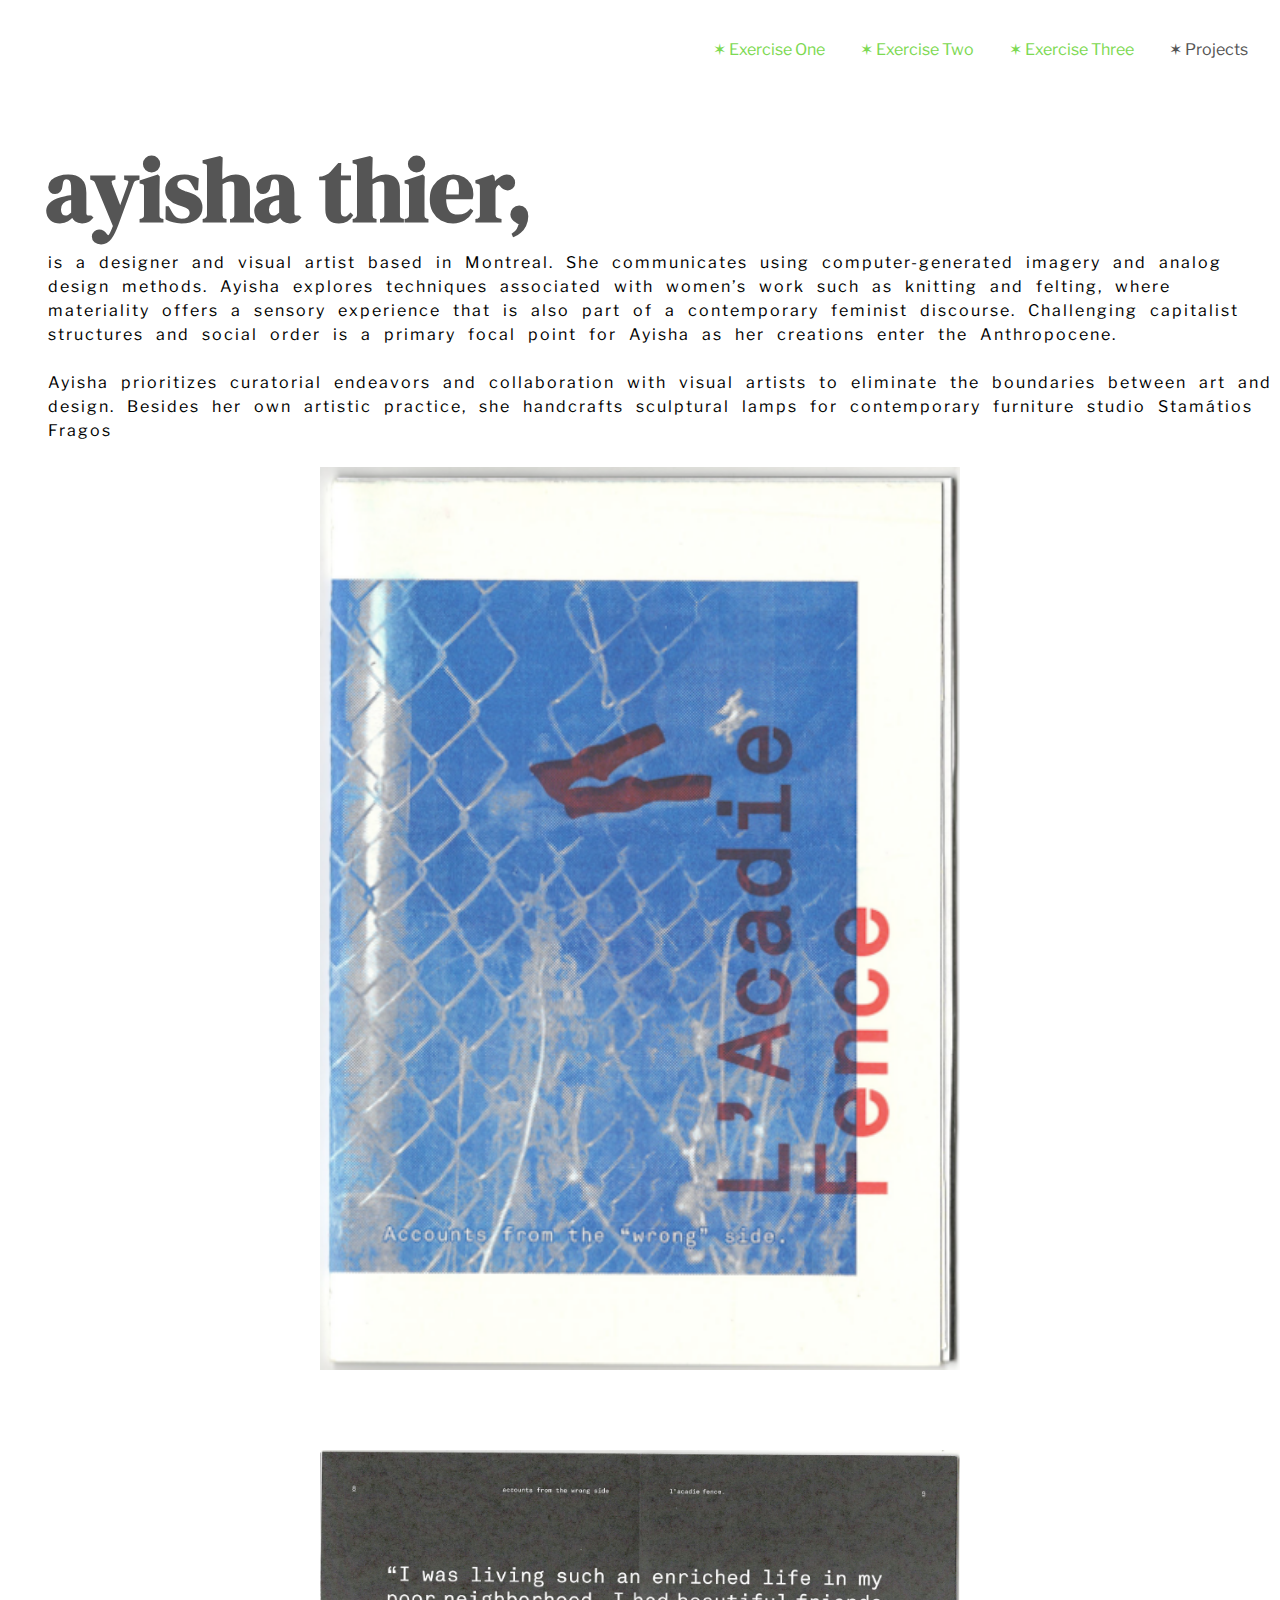
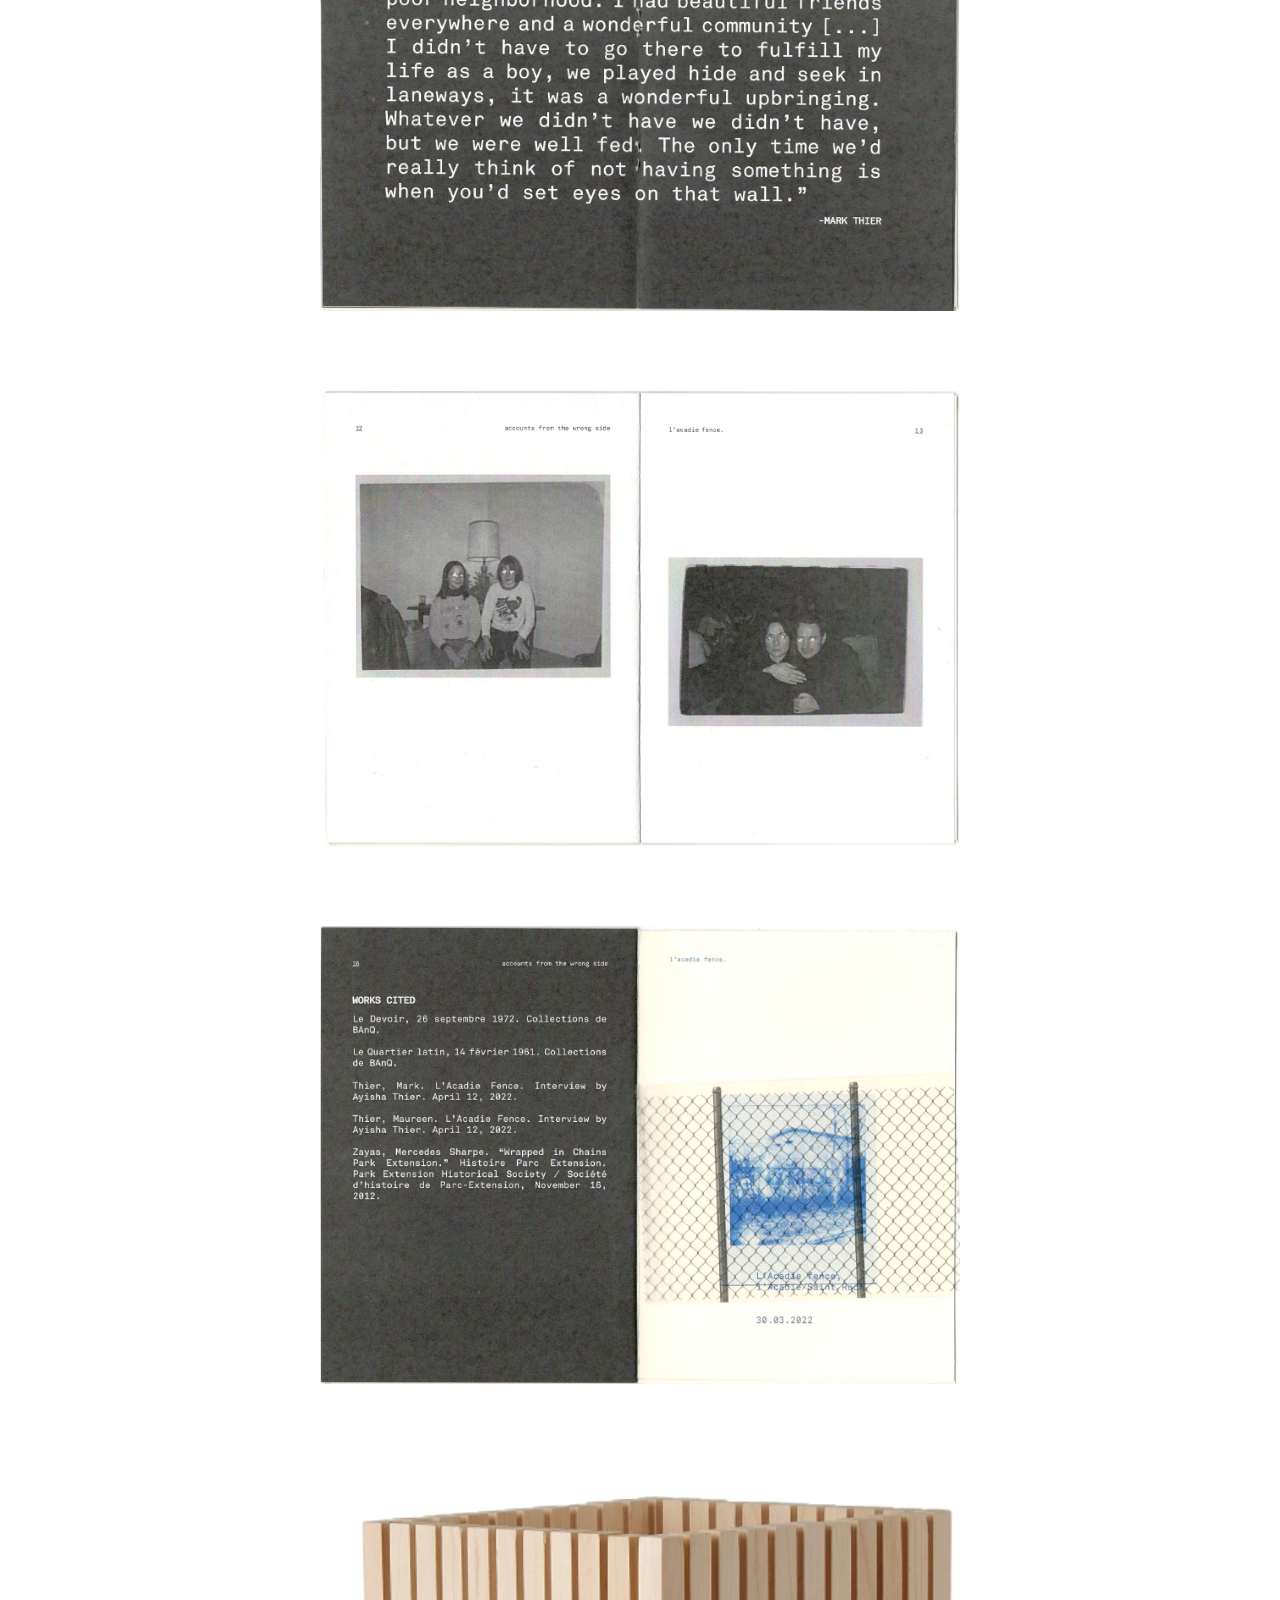
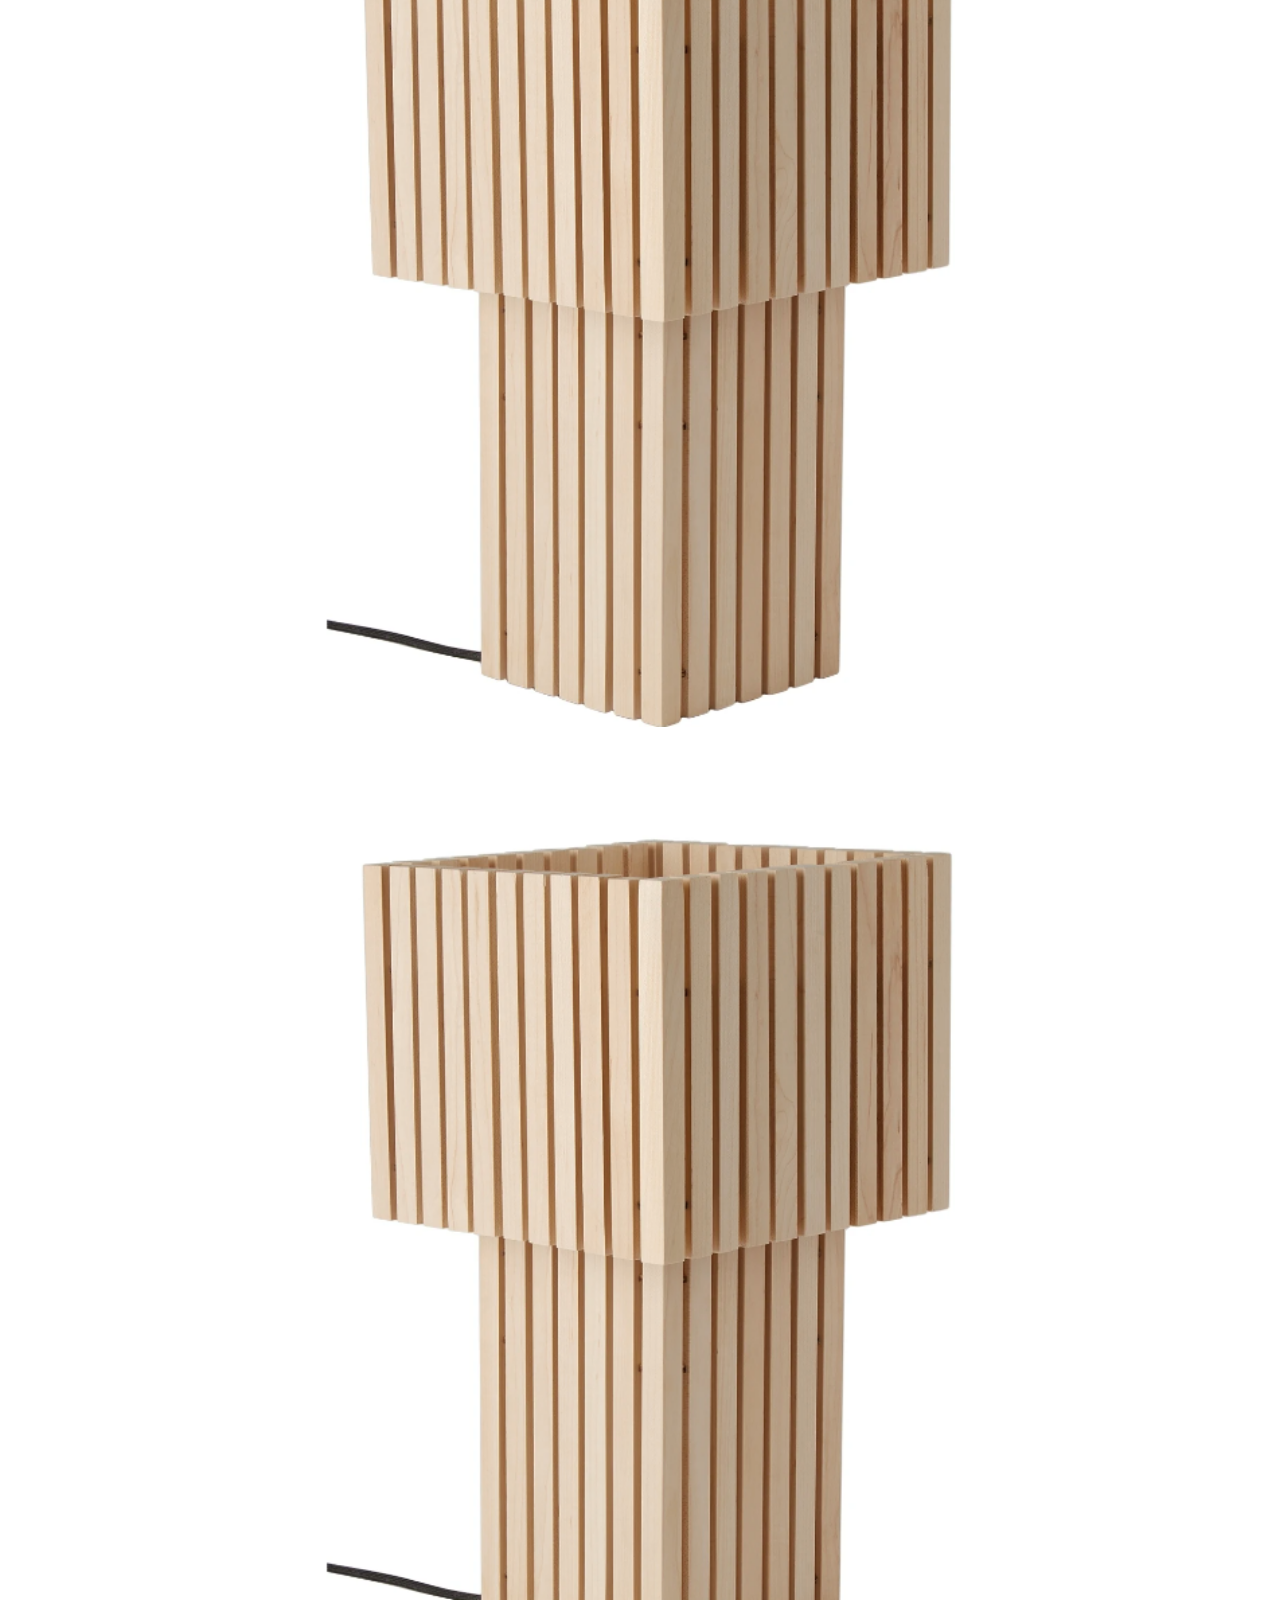
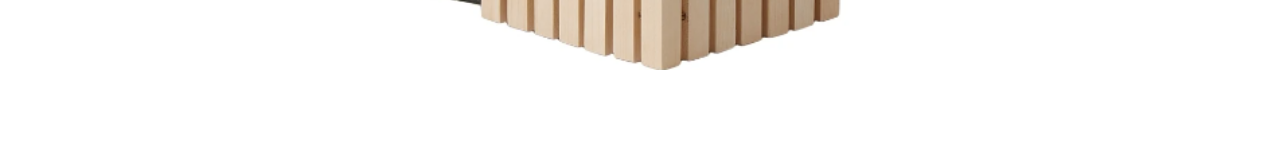
<file: index.html>
<!DOCTYPE html>
<html lang="en">
<head>
  <meta charset="UTF-8">
  <meta name="viewport" content="width=device-width, initial-scale=1.0">
  <meta http-equiv="X-UA-Compatible" content="ie=edge">
  <title>Ayisha Thier</title>

<link rel="preconnect" href="https://fonts.googleapis.com">
<link rel="preconnect" href="https://fonts.gstatic.com" crossorigin>
<link href="https://fonts.googleapis.com/css2?family=DM+Serif+Display&family=Libre+Franklin&family=Space+Grotesk&family=Work+Sans&display=swap" rel="stylesheet">
<link rel="stylesheet" href="css/index.css">

</head>

<body>

  <nav>
    <ul>
    <a href="hw/exercise_one"target="_blank">✶ Exercise One</a>
      <a href="hw/exercise_two"target="_blank">✶ Exercise Two</a>
      <a href="hw/exercise_three"target="_blank">✶ Exercise Three</a>
      <a href="">✶ Projects</a>
      <!-- <a href="">Final</a> -->
    </ul>

  </nav>

  <header>
      <h1 class="sticky">ayisha thier,</h1>
    <!-- <h1>ayisha thier,</h1> -->
  </header>





  <section class="text">
  <article>
    <p>is a designer and visual artist based in Montreal. She communicates using computer-generated imagery and analog design methods. Ayisha explores techniques associated with women’s work such as knitting and felting, where materiality offers a sensory experience that is also part of a contemporary feminist discourse. Challenging capitalist structures and social order is a primary focal point for Ayisha as her creations enter the Anthropocene.</p>
    <p> <br /> </p>
    <p>Ayisha prioritizes curatorial endeavors and collaboration with visual artists to eliminate the boundaries between art and design. Besides her own artistic practice, she handcrafts sculptural lamps for contemporary furniture studio Stamátios Fragos </p>
  </article>
  </section>


  <figure>
    <img src="images/acadiefence2.png" alt="L'Acadie Fence Zine Cover" class="image">
  </figure>

  <figure>
    <!-- <figcaption>L'Acadie Fence Zine, 2022</figcaption> -->
    <img src="images/acadiefence3.png" alt="L'Acadie Fence Zine Inside" class="image">
  </figure>

  <figure>
    <img src="images/acadiefence4.png" alt="L'Acadie Fence Zine Inside" class="image">
  </figure>

  <figure>
    <img src="images/acadiefence5.png" alt="L'Acadie Fence Zine Inside" class="image">
  </figure>

  <figure>
    <img src="images/stamatios2.png" alt="L'Acadie Fence Zine Inside" class="image">
  </figure>

  <figure>
    <img src="images/stamatios2.png" alt="L'Acadie Fence Zine Inside" class="image">
  </figure>


</body>
</html>
</file>
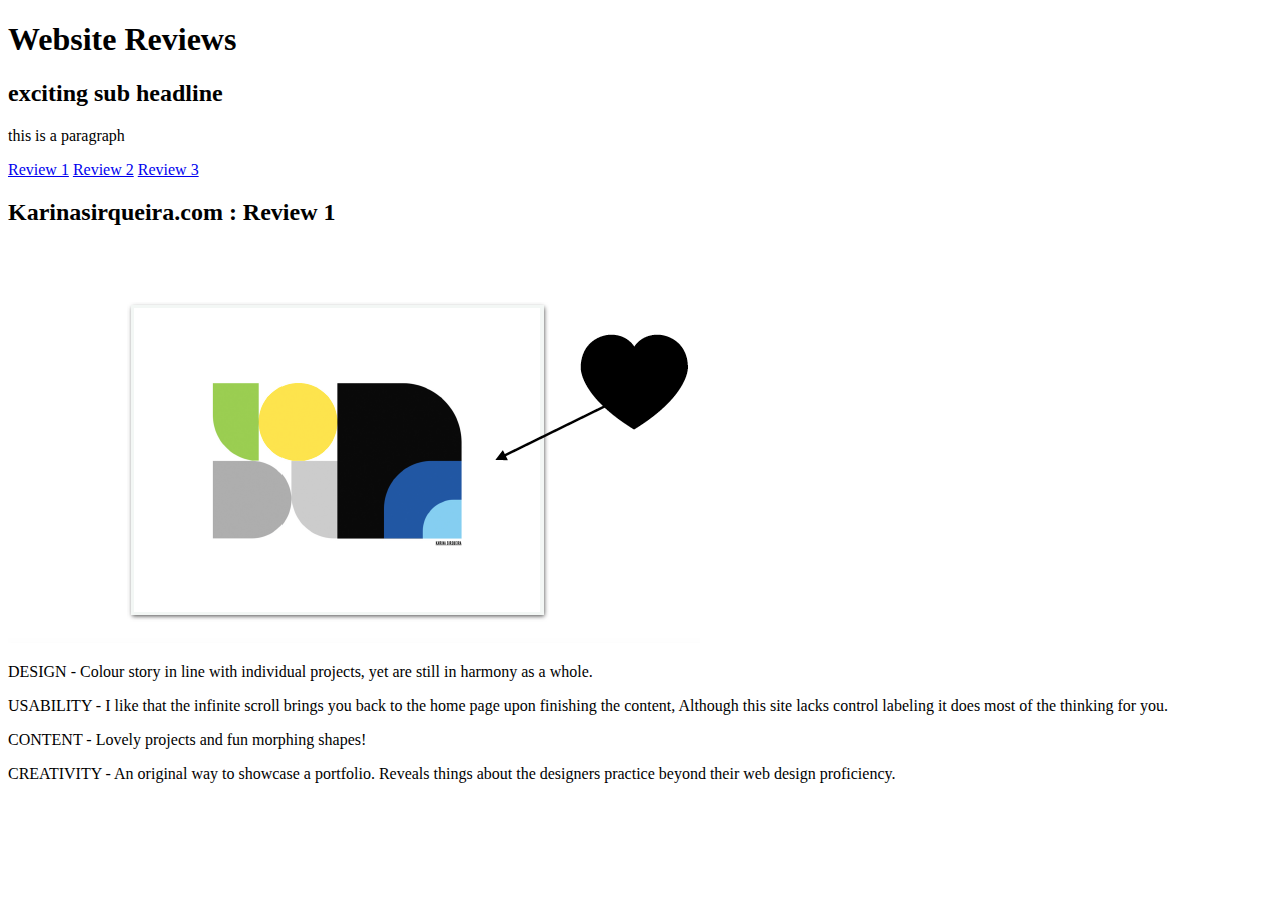
<file: hw/exercise_one/index.html>
<!DOCTYPE html>
<html lang="en">

<head>
  <meta charset="UFT-8">
  <title>Dart 349 class 1: Intro to html</title>
</head>

<body>
  <h1>Website Reviews</h1>
  <h2>exciting sub headline</h2>
  <p>this is a paragraph</p>

  <a href="index.html">Review 1</a>
  <a href="review2.html">Review 2</a>
  <a href="review3.html">Review 3</a>

<h2>Karinasirqueira.com : Review 1</h2>

<a href="https://karinasirqueira.com/" target="_blank">
  <img src="images/review02_photo.png" alt="Karina Sirqueira">
</a>

<p>DESIGN - Colour story in line with individual projects, yet are still in
  harmony as a whole.</p>

<p>USABILITY - I like that the infinite scroll brings you back to the home page
   upon finishing the content, Although this site lacks control
labeling it does most of the thinking for you.</p>

<p>CONTENT - Lovely projects and fun morphing shapes!</p>

<p> CREATIVITY - An original way to showcase a portfolio. Reveals things about
  the designers practice beyond their web design
proficiency.</p>

</body>
</html>
</file>
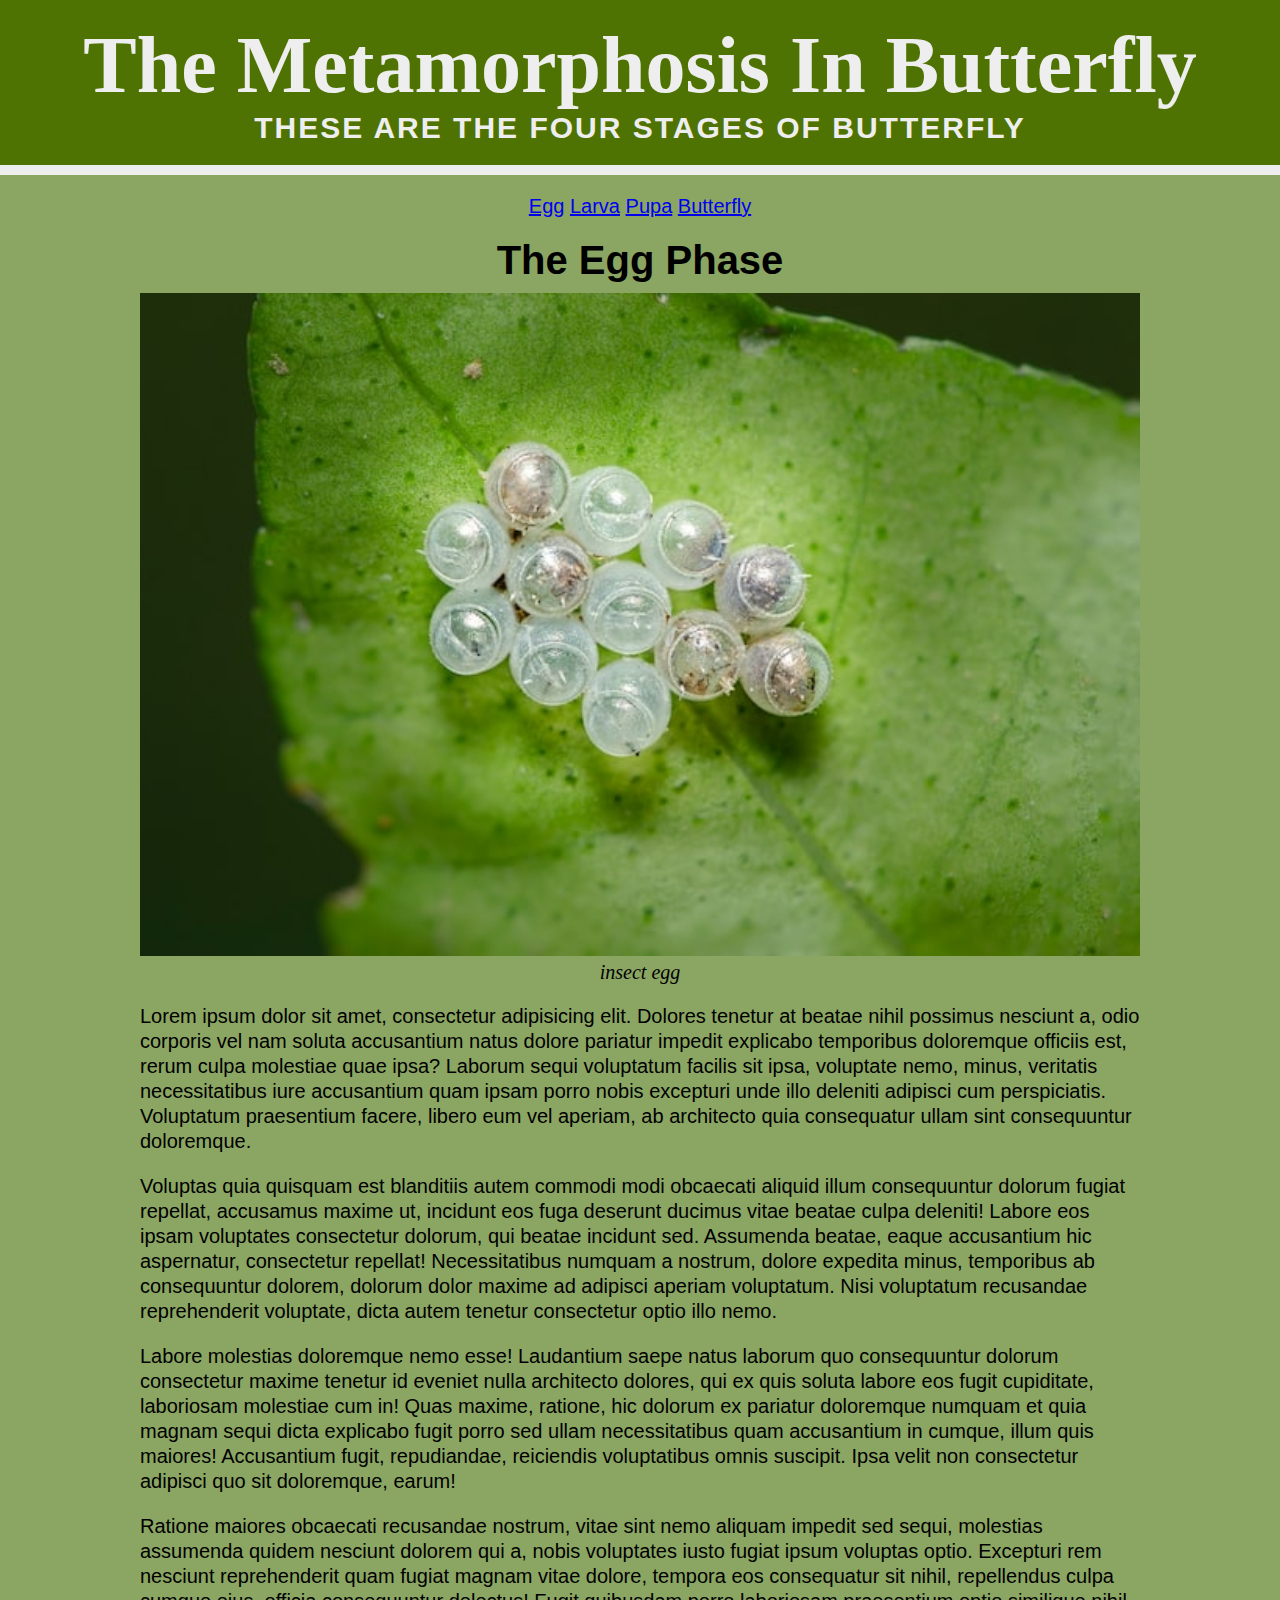
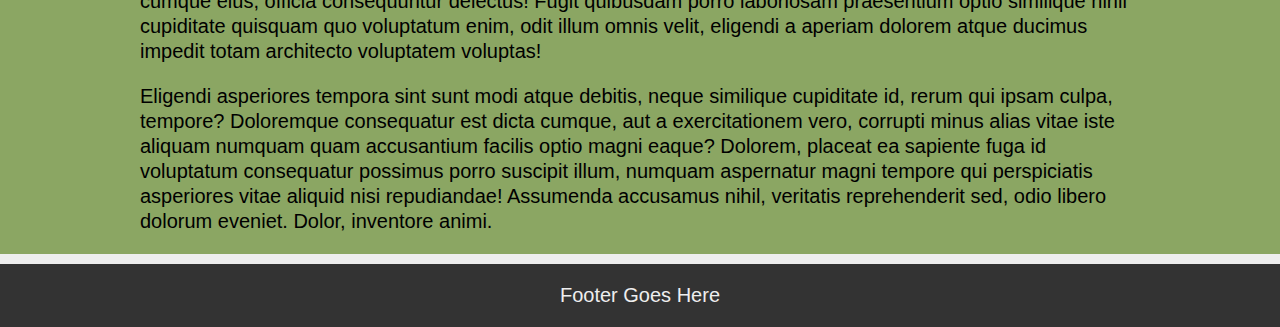
<file: hw/exercise_two/index.html>
<!DOCTYPE html>
<html lang="en" dir="ltr">
  <head>
    <meta charset="utf-8">
    <title>dart 349 - assignment 03</title>
  <link rel="stylesheet" href="css/style.css">

  </head>

<body>

<header>
      <h1>The Metamorphosis In Butterfly</h1>
      <h2>These are the four stages of butterfly</h2>
</header>

<nav>
        <a href="index.html">Egg</a>

        <a href="larva.html">Larva</a>

        <a href="pupa.html">Pupa</a>

        <a href="butterfly.html">Butterfly</a>

</nav>

<article>
  <h2>the egg phase</h2>

<figure>
  <img src="images/egg.jpg" alt="egg">
  <figcaption>insect egg</figcaption>
</figure>

<p>Lorem ipsum dolor sit amet, consectetur adipisicing elit. Dolores tenetur at beatae nihil possimus nesciunt a, odio corporis vel nam soluta accusantium natus dolore pariatur impedit explicabo temporibus doloremque officiis est, rerum culpa molestiae quae ipsa? Laborum sequi voluptatum facilis sit ipsa, voluptate nemo, minus, veritatis necessitatibus iure accusantium quam ipsam porro nobis excepturi unde illo deleniti adipisci cum perspiciatis. Voluptatum praesentium facere, libero eum vel aperiam, ab architecto quia consequatur ullam sint consequuntur doloremque.</p>

<p>Voluptas quia quisquam est blanditiis autem commodi modi obcaecati aliquid illum consequuntur dolorum fugiat repellat, accusamus maxime ut, incidunt eos fuga deserunt ducimus vitae beatae culpa deleniti! Labore eos ipsam voluptates consectetur dolorum, qui beatae incidunt sed. Assumenda beatae, eaque accusantium hic aspernatur, consectetur repellat! Necessitatibus numquam a nostrum, dolore expedita minus, temporibus ab consequuntur dolorem, dolorum dolor maxime ad adipisci aperiam voluptatum. Nisi voluptatum recusandae reprehenderit voluptate, dicta autem tenetur consectetur optio illo nemo.</p>

<p>Labore molestias doloremque nemo esse! Laudantium saepe natus laborum quo consequuntur dolorum consectetur maxime tenetur id eveniet nulla architecto dolores, qui ex quis soluta labore eos fugit cupiditate, laboriosam molestiae cum in! Quas maxime, ratione, hic dolorum ex pariatur doloremque numquam et quia magnam sequi dicta explicabo fugit porro sed ullam necessitatibus quam accusantium in cumque, illum quis maiores! Accusantium fugit, repudiandae, reiciendis voluptatibus omnis suscipit. Ipsa velit non consectetur adipisci quo sit doloremque, earum!</p>

<p>Ratione maiores obcaecati recusandae nostrum, vitae sint nemo aliquam impedit sed sequi, molestias assumenda quidem nesciunt dolorem qui a, nobis voluptates iusto fugiat ipsum voluptas optio. Excepturi rem nesciunt reprehenderit quam fugiat magnam vitae dolore, tempora eos consequatur sit nihil, repellendus culpa cumque eius, officia consequuntur delectus! Fugit quibusdam porro laboriosam praesentium optio similique nihil cupiditate quisquam quo voluptatum enim, odit illum omnis velit, eligendi a aperiam dolorem atque ducimus impedit totam architecto voluptatem voluptas!</p>

<p>Eligendi asperiores tempora sint sunt modi atque debitis, neque similique cupiditate id, rerum qui ipsam culpa, tempore? Doloremque consequatur est dicta cumque, aut a exercitationem vero, corrupti minus alias vitae iste aliquam numquam quam accusantium facilis optio magni eaque? Dolorem, placeat ea sapiente fuga id voluptatum consequatur possimus porro suscipit illum, numquam aspernatur magni tempore qui perspiciatis asperiores vitae aliquid nisi repudiandae! Assumenda accusamus nihil, veritatis reprehenderit sed, odio libero dolorum eveniet. Dolor, inventore animi.</p>

</article>

<footer>
  footer goes here
</footer>

</body>
</html>
</file>
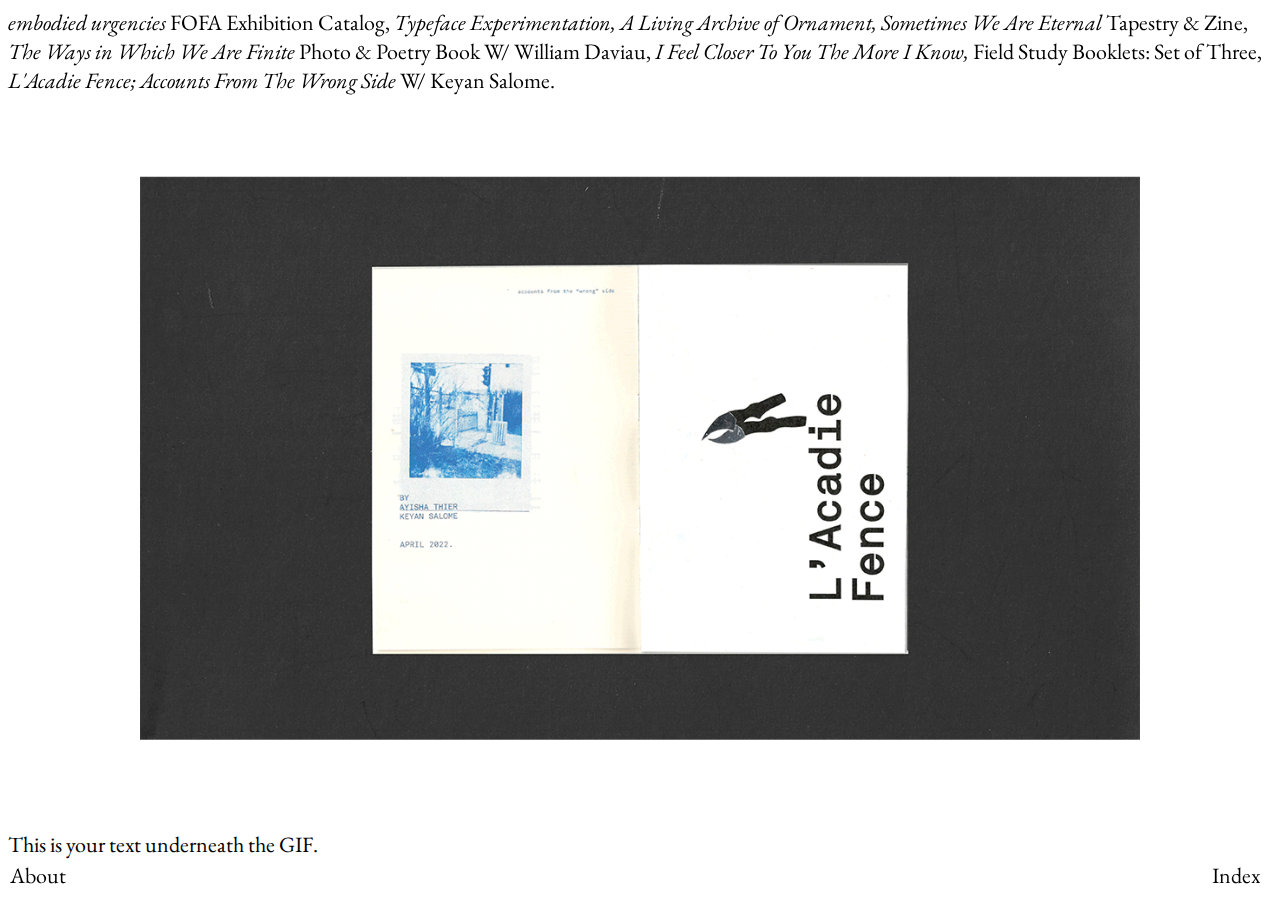
<file: portfolio_site/lacadie-fence.html>
<!DOCTYPE html>
<html lang="en">
<head>
    <meta charset="UTF-8">
    <meta name="viewport" content="width=device-width, initial-scale=1.0">
    <title>Ayisha Thier</title>
    <!-- Google Fonts link -->
    <link rel="preconnect" href="https://fonts.googleapis.com">
    <link rel="preconnect" href="https://fonts.gstatic.com" crossorigin>
    <link href="https://fonts.googleapis.com/css2?family=EB+Garamond:ital,wght@0,400..800;1,400..800&display=swap" rel="stylesheet">
    <!-- Your existing stylesheet -->
    <link rel="stylesheet" href="styles.css">

    <link rel="apple-touch-icon" sizes="180x180" href="favicon_io/apple-touch-icon.png">
    <link rel="icon" type="image/png" sizes="32x32" href="favicon_io/favicon-32x32.png">
    <link rel="icon" type="image/png" sizes="16x16" href="favicon_io/favicon-16x16.png">
    <link rel="manifest" href="favicon.io/site.webmanifest">    

</head>
<body>

    <div class="header-container">

        <div class="header-start">
            <a href="embodied-urgencies.html"><em>embodied urgencies</em> FOFA Exhibition Catalog,</a> 
            <a href="typeface-experimentation.html"><em>Typeface Experimentation,</em></a>
            <a href="ornament-archive.html"><em>A Living Archive of Ornament,</em></a>
            <a href="sometimes-we-are-eternal.html"><em>Sometimes We Are Eternal</em> Tapestry & Zine,</a>
            <a href="the-ways-in-which-we-are-finite.html"><em>The Ways in Which We Are Finite</em> Photo & Poetry Book W/ William Daviau,</a>
            <a href="i-feel-closer-to-you.html"><em>I Feel Closer To You The More I Know,</em></a>
            <a href="field-study.html"> <em></em>Field Study Booklets:</em> Set of Three,</a>
            <a href="lacadie-fence.html"> <em>L'Acadie Fence; Accounts From The Wrong Side </em> W/ Keyan Salome.</a>
            
        </div>

            <!-- Image or GIF -->
    <div class="centered-image larger-image">
        <img src="images/lacadie-fence.gif" alt="L'Acadie Fence, 2022">
    </div>  

    <div class="gif-caption">
        <p>This is your text underneath the GIF.</p>
    </div>

    <!-- TOO ADD ANOTHER GIVE, CLASS IS ALREADY DEFINED IN CSS TO WORK  -->
    
    <!-- <div class="centered-image larger-image second-gif">
        <img src="images/lacadie-fence.gif" alt="Your Second GIF">
    </div>   -->

        <nav class="bottom-left-nav">
            <a href="about.html">About</a>
        </nav>

        <nav class="bottom-right-nav">
            <a href="index.html">Index</a>
        </nav>
    </div>


</body>
</html>
</file>
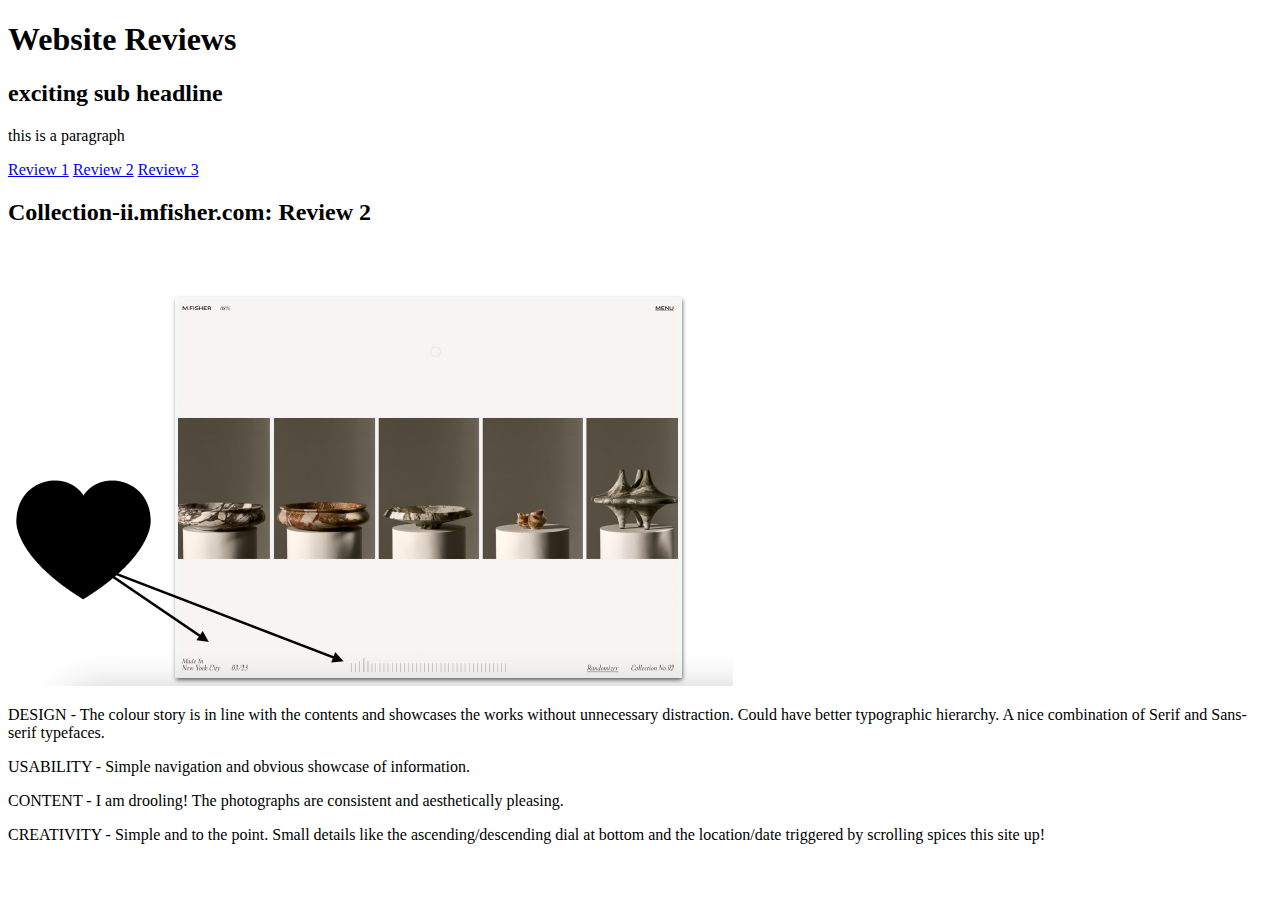
<file: hw/exercise_one/review2.html>
<!DOCTYPE html>
<html lang="en">

<head>
  <meta charset="UFT-8">
  <title>Dart 349 class 1: Intro to html</title>
</head>

<body>
  <h1>Website Reviews</h1>
  <h2>exciting sub headline</h2>
  <p>this is a paragraph</p>

  <a href="index.html">Review 1</a>
  <a href="review2.html">Review 2</a>
  <a href="review3.html">Review 3</a>

<h2>Collection-ii.mfisher.com: Review 2</h2>

<a href="https://collection-ii.mfisher.com/" target="_blank">
<img src="images/review03_photo.png" alt="mfisher">
</a>

<p>DESIGN - The colour story is in line with the contents and showcases the works without unnecessary distraction. Could have better
typographic hierarchy. A nice combination of Serif and Sans-serif typefaces.</p>

<p>USABILITY - Simple navigation and obvious showcase of information.</p>

<p>CONTENT - I am drooling! The photographs are consistent and aesthetically pleasing.</p>

<p> CREATIVITY - Simple and to the point. Small details like the ascending/descending dial at bottom and the location/date triggered by
scrolling spices this site up!</p>

</body>
</html>
</file>
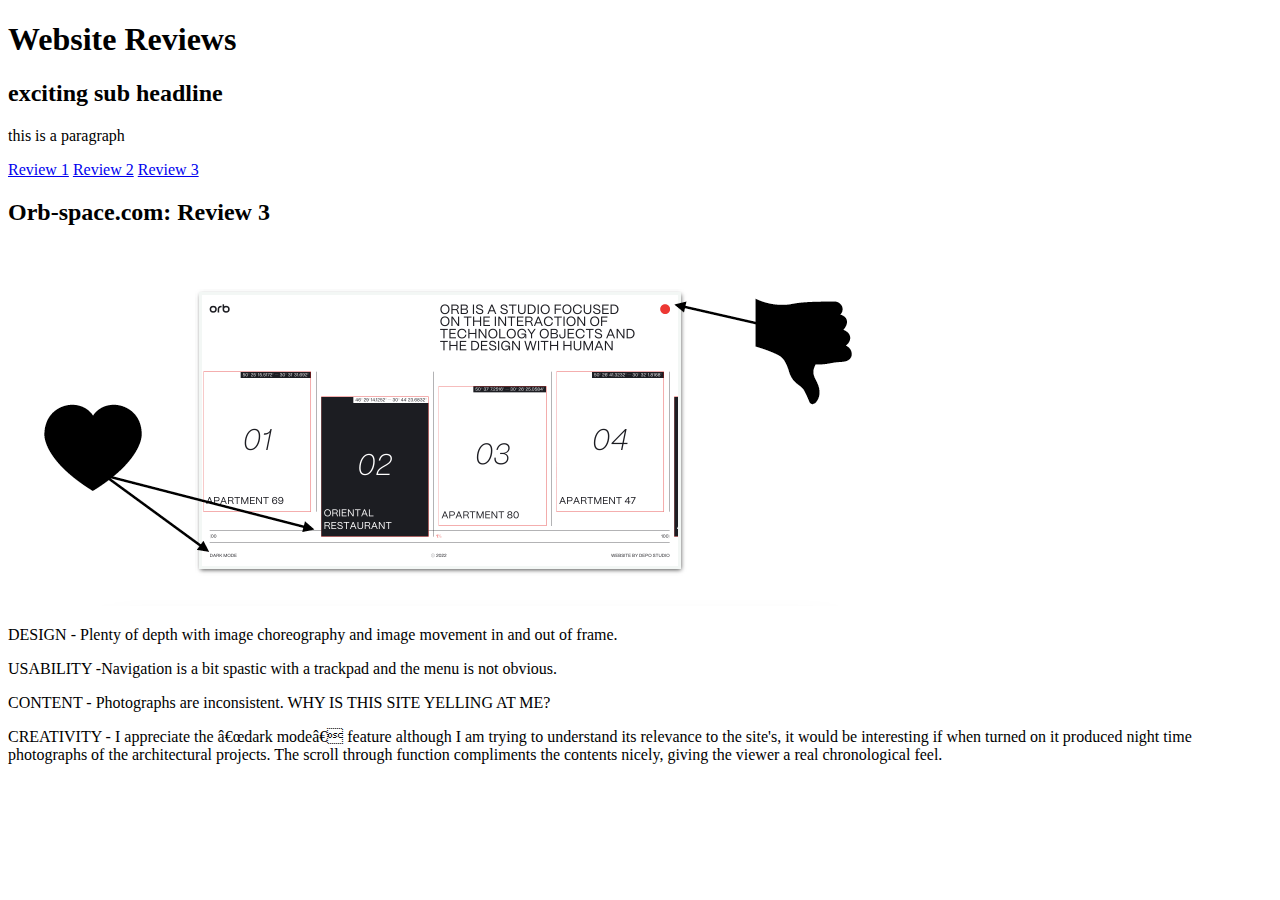
<file: hw/exercise_one/review3.html>
<!DOCTYPE html>
<html lang="en">

<head>
  <meta charset="UFT-8">
  <title>Dart 349 class 1: Intro to html</title>
</head>

<body>
  <h1>Website Reviews</h1>
  <h2>exciting sub headline</h2>
  <p>this is a paragraph</p>

  <a href="index.html">Review 1</a>
  <a href="review2.html">Review 2</a>
  <a href="review3.html">Review 3</a>

<h2>Orb-space.com: Review 3</h2>

<a href="https://www.orb-space.com/" target="_blank">
<img src="images/review01_photo.png" alt="orbspace">
</a>

<p>DESIGN - Plenty of depth with image choreography and image movement in and out of frame.</p>

<p>USABILITY -Navigation is a bit spastic with a trackpad and the menu is not obvious.</p>

<p>CONTENT - Photographs are inconsistent. WHY IS THIS SITE YELLING AT ME?</p>

<p> CREATIVITY - I appreciate the “dark mode” feature although I am trying to understand its relevance to the site's, it would be
interesting if when turned on it produced night time photographs of the architectural projects. The scroll through function
compliments the contents nicely, giving the viewer a real chronological feel.</p>

</body>
</html>
</file>
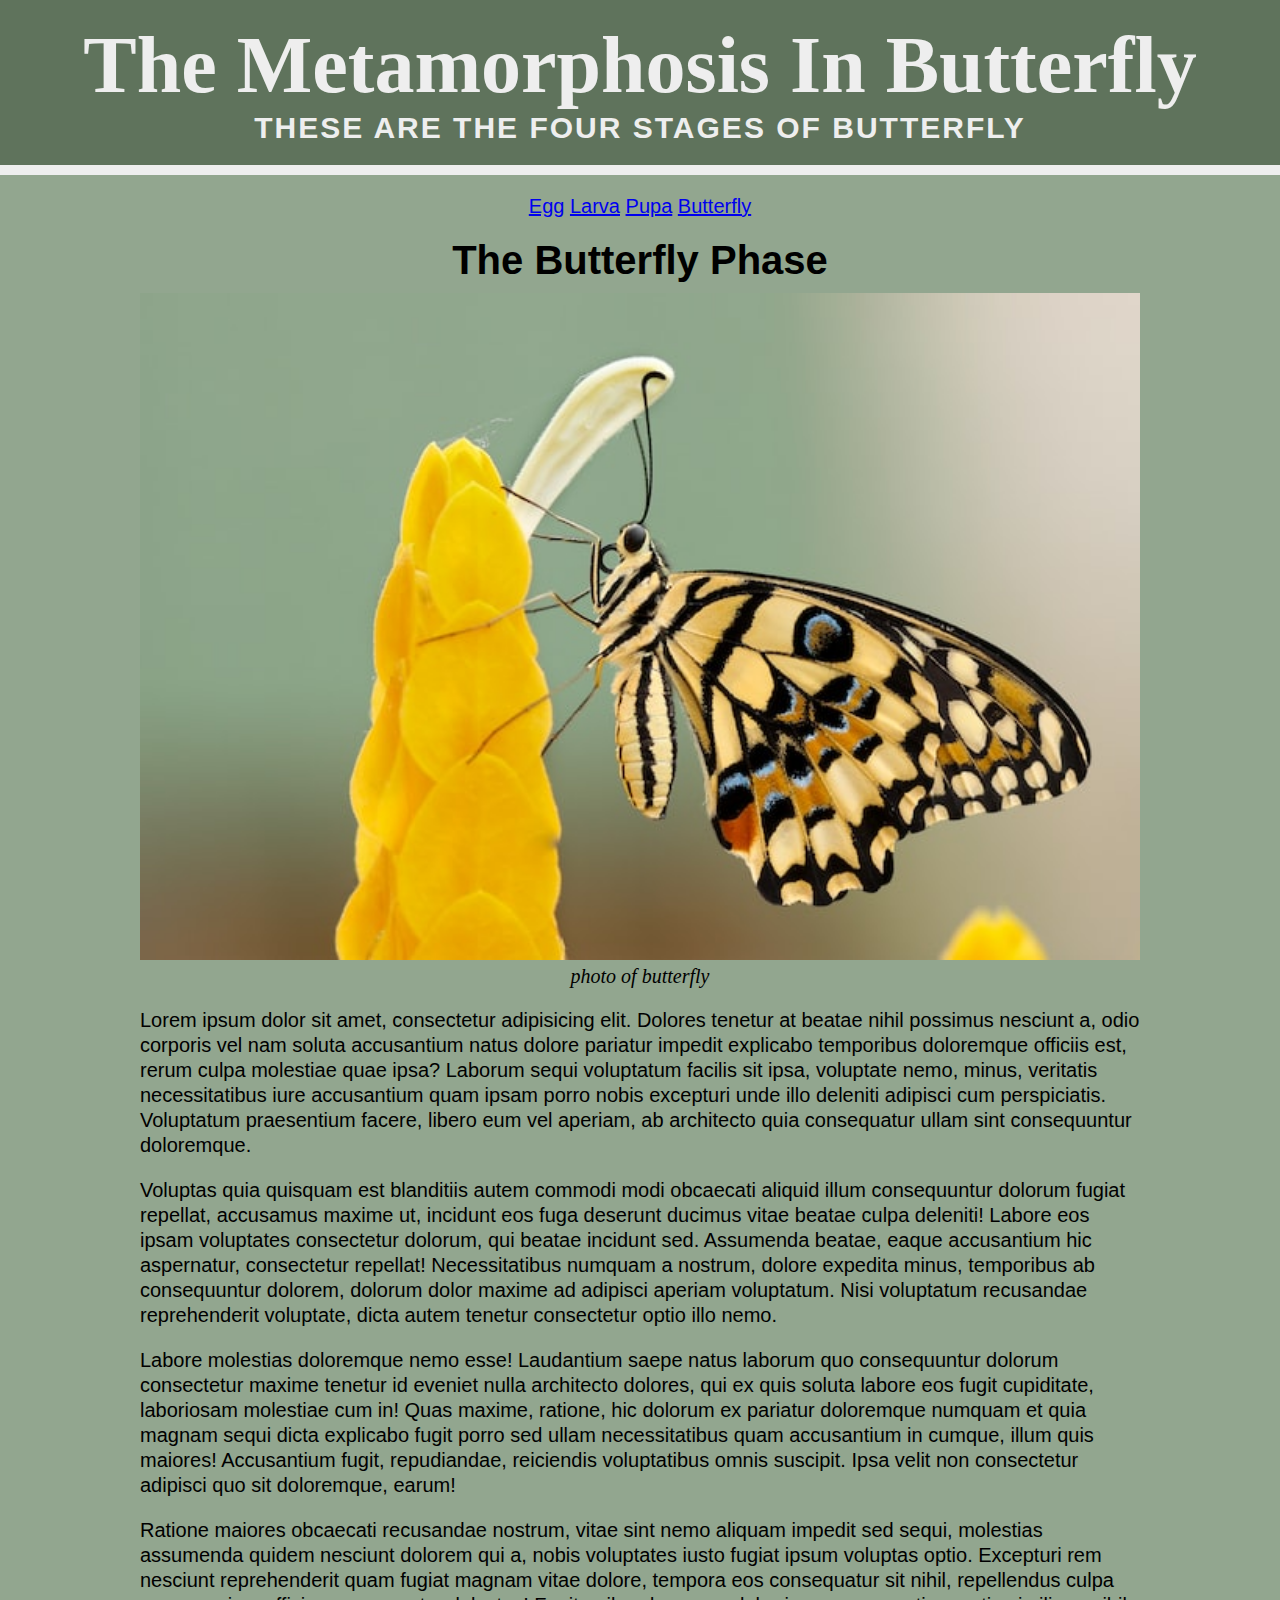
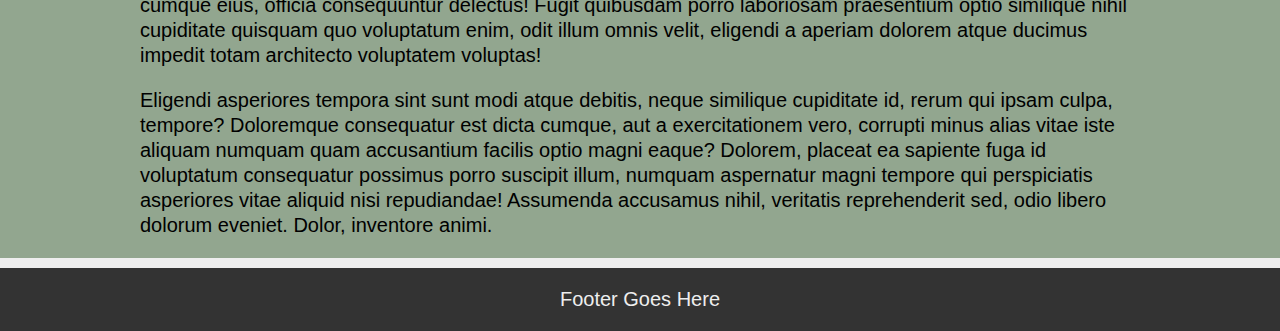
<file: hw/exercise_two/butterfly.html>
<!DOCTYPE html>
<html lang="en" dir="ltr">
  <head>
    <meta charset="utf-8">
    <title>dart 349 - assignment 03</title>
    <link rel="stylesheet" href="css/stylebutterfly.css">

  </head>

<body>

<header>
      <h1>The Metamorphosis In Butterfly</h1>
      <h2>These are the four stages of butterfly</h2>
</header>

<nav>
        <a href="index.html">Egg</a>

        <a href="larva.html">Larva</a>

        <a href="pupa.html">Pupa</a>

        <a href="butterfly.html">Butterfly</a>

</nav>

<article>
  <h2>The Butterfly Phase</h2>

<figure>
  <img src="images/butterfly.jpg" alt="butterfly">
  <figcaption>photo of butterfly</figcaption>
</figure>

<p>Lorem ipsum dolor sit amet, consectetur adipisicing elit. Dolores tenetur at beatae nihil possimus nesciunt a, odio corporis vel nam soluta accusantium natus dolore pariatur impedit explicabo temporibus doloremque officiis est, rerum culpa molestiae quae ipsa? Laborum sequi voluptatum facilis sit ipsa, voluptate nemo, minus, veritatis necessitatibus iure accusantium quam ipsam porro nobis excepturi unde illo deleniti adipisci cum perspiciatis. Voluptatum praesentium facere, libero eum vel aperiam, ab architecto quia consequatur ullam sint consequuntur doloremque.</p>

<p>Voluptas quia quisquam est blanditiis autem commodi modi obcaecati aliquid illum consequuntur dolorum fugiat repellat, accusamus maxime ut, incidunt eos fuga deserunt ducimus vitae beatae culpa deleniti! Labore eos ipsam voluptates consectetur dolorum, qui beatae incidunt sed. Assumenda beatae, eaque accusantium hic aspernatur, consectetur repellat! Necessitatibus numquam a nostrum, dolore expedita minus, temporibus ab consequuntur dolorem, dolorum dolor maxime ad adipisci aperiam voluptatum. Nisi voluptatum recusandae reprehenderit voluptate, dicta autem tenetur consectetur optio illo nemo.</p>

<p>Labore molestias doloremque nemo esse! Laudantium saepe natus laborum quo consequuntur dolorum consectetur maxime tenetur id eveniet nulla architecto dolores, qui ex quis soluta labore eos fugit cupiditate, laboriosam molestiae cum in! Quas maxime, ratione, hic dolorum ex pariatur doloremque numquam et quia magnam sequi dicta explicabo fugit porro sed ullam necessitatibus quam accusantium in cumque, illum quis maiores! Accusantium fugit, repudiandae, reiciendis voluptatibus omnis suscipit. Ipsa velit non consectetur adipisci quo sit doloremque, earum!</p>

<p>Ratione maiores obcaecati recusandae nostrum, vitae sint nemo aliquam impedit sed sequi, molestias assumenda quidem nesciunt dolorem qui a, nobis voluptates iusto fugiat ipsum voluptas optio. Excepturi rem nesciunt reprehenderit quam fugiat magnam vitae dolore, tempora eos consequatur sit nihil, repellendus culpa cumque eius, officia consequuntur delectus! Fugit quibusdam porro laboriosam praesentium optio similique nihil cupiditate quisquam quo voluptatum enim, odit illum omnis velit, eligendi a aperiam dolorem atque ducimus impedit totam architecto voluptatem voluptas!</p>

<p>Eligendi asperiores tempora sint sunt modi atque debitis, neque similique cupiditate id, rerum qui ipsam culpa, tempore? Doloremque consequatur est dicta cumque, aut a exercitationem vero, corrupti minus alias vitae iste aliquam numquam quam accusantium facilis optio magni eaque? Dolorem, placeat ea sapiente fuga id voluptatum consequatur possimus porro suscipit illum, numquam aspernatur magni tempore qui perspiciatis asperiores vitae aliquid nisi repudiandae! Assumenda accusamus nihil, veritatis reprehenderit sed, odio libero dolorum eveniet. Dolor, inventore animi.</p>

</article>

<footer>
  footer goes here
</footer>

</body>
</html>
</file>
<file: css/index.css>
* {
  box-sizing: border-box;
  padding: 0;
  margin: 0;
}

/* default font */
body {
  font-family: 'Libre Franklin';
}

header {
  position: fixed;
  color: #555;
  font-family: 'DM Serif Display';
  font-size: 3.5vmax;
  font-weight: 100;
  margin: 1em;
  margin-bottom: 1em
  text-transform: lowercase;


}

.container {
  padding: 10px 10%;
}

nav {

  text-align: right;
  margin-bottom: 1em;
  margin-right: 1em;
  margin-top: 2em

}


/* specificity a tags in the nav tags */
/* this is a pseudo class */
/* has to be in this order LVHA */
nav a:link {
  color: #7DD952;
  padding: .5em 1em;
  display: inline-block;
  text-decoration: none;
}

nav a:visited {
  color: #555;
}

nav a:hover {
  /* background: #eee; */
  color: #7DD952;
}

nav a:active {
  color: #98A62E;
}

nav a.current {
  font-style: italic;
  text-decoration: underline;
}

article {
  max-width: 100%;
  width:100%;
  word-spacing: 7px;
  line-height: 1.5;
  letter-spacing: 2px;
  white-space: normal;
  /* center horizontal old school method */
  margin: 0 auto;
  font-family: 'libre Franklin';
  width: 100%;

  padding: 1.5em;
  margin-top: 10em;
  margin-left: 1.5em;


}

  .image {
  display: block;
  margin-left: auto;
  margin-right: auto;
  margin-bottom: 5em;
  width: 50%;
}
</file>
<file: hw/exercise_two/css/style.css>
/* a css comment in css */
* {
 margin: 0;
 padding: 0;
 box-sizing: border-box;
 /* adding border or padding had no effect on size */
}

body {
  background-color: #8BA663;
  font-family: gotham, helvetica, verdana, sans-serif;
  font-size: 20px;
  /* overscroll-behaviour */
}

header {
  background-color: #4F7302;
  color: #eee;
  padding: 20px;
  /* or 1em */
  margin-bottom: 20px;
  /* or 1em */
  border-bottom: 10px solid #eee;
  /* or .5em */
  text-align: center;
}

h1 {
  font-size: 4em;
  /* or 4vmax (maximum)  or 4vmin (minimum) for responsive type */
  text-transform: capitalize;
  font-family: georgia, serif;
}
/* be more specific */
header h2 {
  font-size: 1.5em;
  text-transform: uppercase;
  letter-spacing: 2px;
}

nav {
  text-align: center;
  margin-bottom: 1em;
  text-transform: capitalize;
}

article {
  max-width:1000px;
  width:100%;
  /* old method for horizontal center */
  margin: 0 auto;
  /* border: solid 1px red; */
}

article h2 {
  font-size: 2em;
  text-transform: capitalize;
  text-align: center;
  margin-bottom: .25em;
}

figure {
  margin-bottom: 1em;
}

figcaption {
  text-align: center;
  font-family: georgia, serif;
  font-style: italic;
}

/* responsive image */
figure img {
  width: 100%;
}

p {
  margin-bottom: 1em;
  line-height: 1.25em;
}

footer {
  background-color: #333;
  color: #eee;
  padding: 20px;
  border-top: .5em solid #eee;
  /* or .5em */
  text-align: center;
  text-transform: capitalize;
}
</file>
<file: portfolio_site/styles.css>
/* Google Fonts - EB Garamond */
@import url('https://fonts.googleapis.com/css2?family=EB+Garamond:wght@400;500;600;700;800&display=swap');


/* Container for the header */
.header-container {
    position: relative; /* Necessary for absolute positioning of nav bars */
    min-height: 100vh; /* Ensure the container takes up the full height of the viewport */
    display: flex;
    flex-direction: column; /* Stack elements vertically */
    justify-content: space-between; /* Align items vertically */
    z-index: 1;
}

/* Header section */
.header-start {
    margin-bottom: 20px; /* Add some space between main content and nav bars */
    position: fixed;
    z-index: 2;
}

/* Navigation links container */
/* Navigation links container */
.header-start a {
    display: inline; /* Ensure each link takes up the full width */
    font-family: "EB Garamond"; /* Use EB Garamond font */
    font-size: 22px;
    text-decoration: none;
    color: #000000;
    transition: transform 0.3, filter 0.3s; /* Add transition for smoother hover effect */
}

/* Hover effect - Blur */
.header-start a:hover {
    transform: scale(1.1); 
    filter: blur(2px); /* Adjust the blur radius as needed */
}

/* Bottom left navigation */
.bottom-left-nav {
    position: fixed;
    bottom: 10px;
    left: 10px;
}

.bottom-left-nav a {
    font-family: "EB Garamond"; /* Correct font family name */
    text-decoration: none;
    color: #000000;
    margin-right: 10px; /* Add some space between links */
    font-size: 20px;
}

/* Bottom right navigation */
.bottom-right-nav {
    position: fixed;
    bottom: 10px;
    right: 10px;
}

/* Bottom right navigation */
.bottom-right-nav a {
    font-family: "EB Garamond"; /* Correct font family name */
    text-decoration: none;
    color: #000000;
    margin-left: 10px; /* Add some space between links */
    font-size: 22px;
}

/* Bottom left navigation - About */
.bottom-left-nav a,
.bottom-right-nav a {
    font-family: "EB Garamond"; /* Use EB Garamond font */
    text-decoration: none;
    color: #000000;
    margin-right: 10px; /* Add some space between links */
    font-size: 22px;
    transition: filter 0.2s; /* Add transition for smoother hover effect */
}

/* Hover effect - Blur */
.bottom-left-nav a:hover,
.bottom-right-nav a:hover {
    filter: blur(3px); /* Adjust the blur radius as needed */
}


/* Centered image */
.centered-image {
    display: flex;
    justify-content: center;
    align-items: center;
    height: 100%; /* Ensure the image takes up the full height of the viewport */
}

.centered-image img {
    width:100%
}

/* Centered image */
.centered-image {
    display: flex;
    justify-content: center;
    align-items: center; /* Align items at the start (top) of the container */
    /* height: 65vh;  */
    width: 500px;

    pointer-events: none;

    
    position: absolute;
    top: 50%;
    left: 50%;
    transform: translate(-50%, -50%);

}


.content {
    font-family: "EB Garamond", serif;
    font-size: 22px;
    max-width: 65%; /* Set the width to 50% of the screen */
    margin-top: 160px; /* Adjust the top margin to move the text downwards */
    display: flex; 
}

.contact {
    max-width: 20%;
    margin-left: 50px; 
    white-space: nowrap;
}

.contact a {
    color: inherit; /* Inherit the color from the parent */
    text-decoration: none; /* Remove default underline */
    transition: filter 0.3s; /* Add transition for smoother hover effect */
}

.contact a:hover {
    filter: blur(2px); /* Adjust the blur radius as needed */
}

.larger-image{
    display: flex;
    justify-content: center;
    align-items: center; /* Align items at the start (top) of the container */
    /* height: 65vh;  */
    width: 1000px;
    pointer-events: none;
    position: absolute;
    top: 50%;
    left: 50%;
    transform: translate(-50%, -50%);
    max-width: 100%; /* Set the maximum width to 100% */
    height: auto; /* Maintain aspect ratio */
}

.second-gif {
    margin-top: 700px; /* Adjust this value as needed to create space between the two GIFs */
}


.gif-caption {
    font-family: "EB Garamond", serif;
    font-size: 22px;
    /* max-width: 65%; */
    margin-top: 800px;
    display: flex;
    flex-direction: wrap;
}


/* Additional styles for text inside gif-caption if needed */
</file>
<file: hw/exercise_two/css/stylebutterfly.css>
/* a css comment in css */
* {
 margin: 0;
 padding: 0;
 box-sizing: border-box;
 /* adding border or padding had no effect on size */
}

body {
  background-color: #92A68F;
  font-family: gotham, helvetica, verdana, sans-serif;
  font-size: 20px;
  /* overscroll-behaviour */
}

header {
  background-color: #5F735C;
  color: #eee;
  padding: 20px;
  /* or 1em */
  margin-bottom: 20px;
  /* or 1em */
  border-bottom: 10px solid #eee;
  /* or .5em */
  text-align: center;
}

h1 {
  font-size: 4em;
  color: #F2B705
  /* or 4vmax (maximum)  or 4vmin (minimum) for responsive type */
  text-transform: capitalize;
  font-family: georgia, serif;
}
/* be more specific */
header h2 {
  font-size: 1.5em;
  text-transform: uppercase;
  letter-spacing: 2px;
}

nav {
  text-align: center;
  margin-bottom: 1em;
  text-transform: capitalize;
}

article {
  max-width:1000px;
  width:100%;
  /* old method for horizontal center */
  margin: 0 auto;
  /* border: solid 1px red; */
}

article h2 {
  font-size: 2em;
  text-transform: capitalize;
  text-align: center;
  margin-bottom: .25em;
}

figure {
  margin-bottom: 1em;
}

figcaption {
  text-align: center;
  font-family: georgia, serif;
  font-style: italic;
}

/* responsive image */
figure img {
  width: 100%;
}

p {
  margin-bottom: 1em;
  line-height: 1.25em;
}

footer {
  background-color: #333;
  color: #eee;
  padding: 20px;
  border-top: .5em solid #eee;
  /* or .5em */
  text-align: center;
  text-transform: capitalize;
}
</file>
